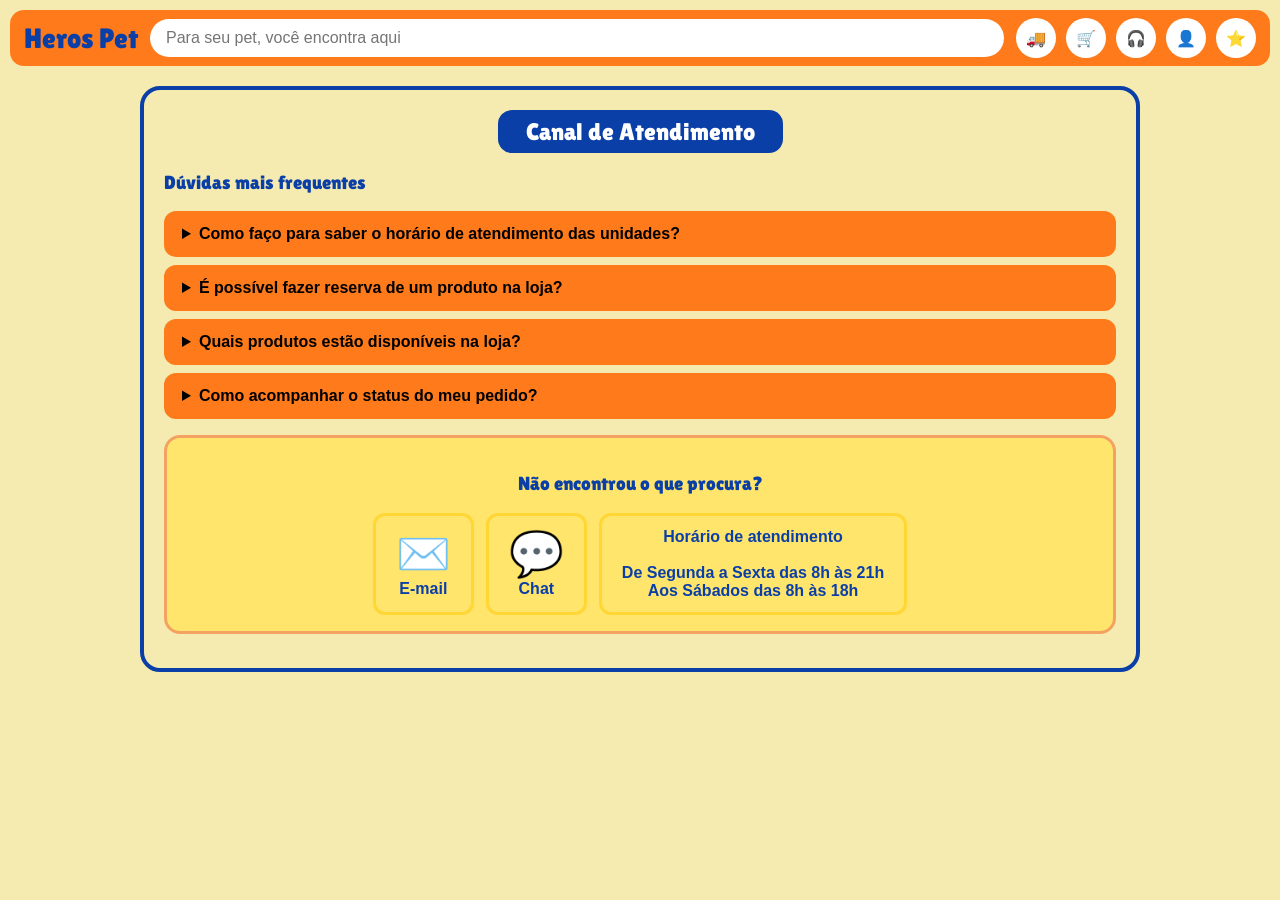
<file: atendimento.html>
<!DOCTYPE html>
<html lang="pt-br">
<head>
  <meta charset="UTF-8"><meta name="viewport" content="width=device-width, initial-scale=1">
  <title>Atendimento - Heros Pet</title>
  <link rel="icon" href="favicon.ico">
  <link href="https://fonts.googleapis.com/css2?family=Lilita+One&display=swap" rel="stylesheet">
  <link rel="stylesheet" href="style.css"><link rel="stylesheet" href="paginas.css">
  <style>
    details { background: var(--laranja); border-radius: 12px; margin-bottom: 8px; padding: 14px 18px; color: #000; font-weight: bold; }
    summary { cursor: pointer; } details p { font-weight: normal; margin: 10px 0 0; }
    .contato { display: flex; gap: 12px; justify-content: center; flex-wrap: wrap; text-align: center; font-weight: bold; }
    .contato > div { background: var(--card); border: 3px solid var(--amarelo); border-radius: 12px; padding: 12px 20px; }
    .contato .icone { font-size: 44px; }
  </style>
</head>
<body>
  <header class="cabecalho">
    <a href="index.html" class="logo">Heros Pet</a>
    <input type="search" class="busca" placeholder="Para seu pet, você encontra aqui">
    <nav class="icones">
      <a href="entrega.html" title="Entrega">🚚</a>
      <a href="carrinho.html" title="Carrinho">🛒</a>
      <a href="atendimento.html" title="Atendimento">🎧</a>
      <a href="login.html" title="Perfil">👤</a>
      <a href="favoritos.html" title="Favoritos">⭐</a>
    </nav>
  </header>
  <main class="painel">
    <h2 class="rotulo">Canal de Atendimento</h2>
    <h3>Dúvidas mais frequentes</h3>
    <details><summary>Como faço para saber o horário de atendimento das unidades?</summary><p>Segunda a sexta das 8h às 21h e aos sábados das 8h às 18h.</p></details>
    <details><summary>É possível fazer reserva de um produto na loja?</summary><p>Sim. Fale com a gente por e-mail ou chat informando o produto e a unidade.</p></details>
    <details><summary>Quais produtos estão disponíveis na loja?</summary><p>Veja todos os produtos nas seções de Gatos, Aves, Roedores, Peixes, Cães e Pesca na página inicial.</p></details>
    <details><summary>Como acompanhar o status do meu pedido?</summary><p>Clique no ícone 🚚 no topo da página para ver as etapas da entrega.</p></details>
    <div class="card" style="margin-top:16px">
      <h3 style="text-align:center">Não encontrou o que procura?</h3>
      <div class="contato">
        <div><div class="icone">✉️</div>E-mail</div>
        <div><div class="icone">💬</div>Chat</div>
        <div>Horário de atendimento<br><br>De Segunda a Sexta das 8h às 21h<br>Aos Sábados das 8h às 18h</div>
      </div>
    </div>
  </main>
</body>
</html>
</file>
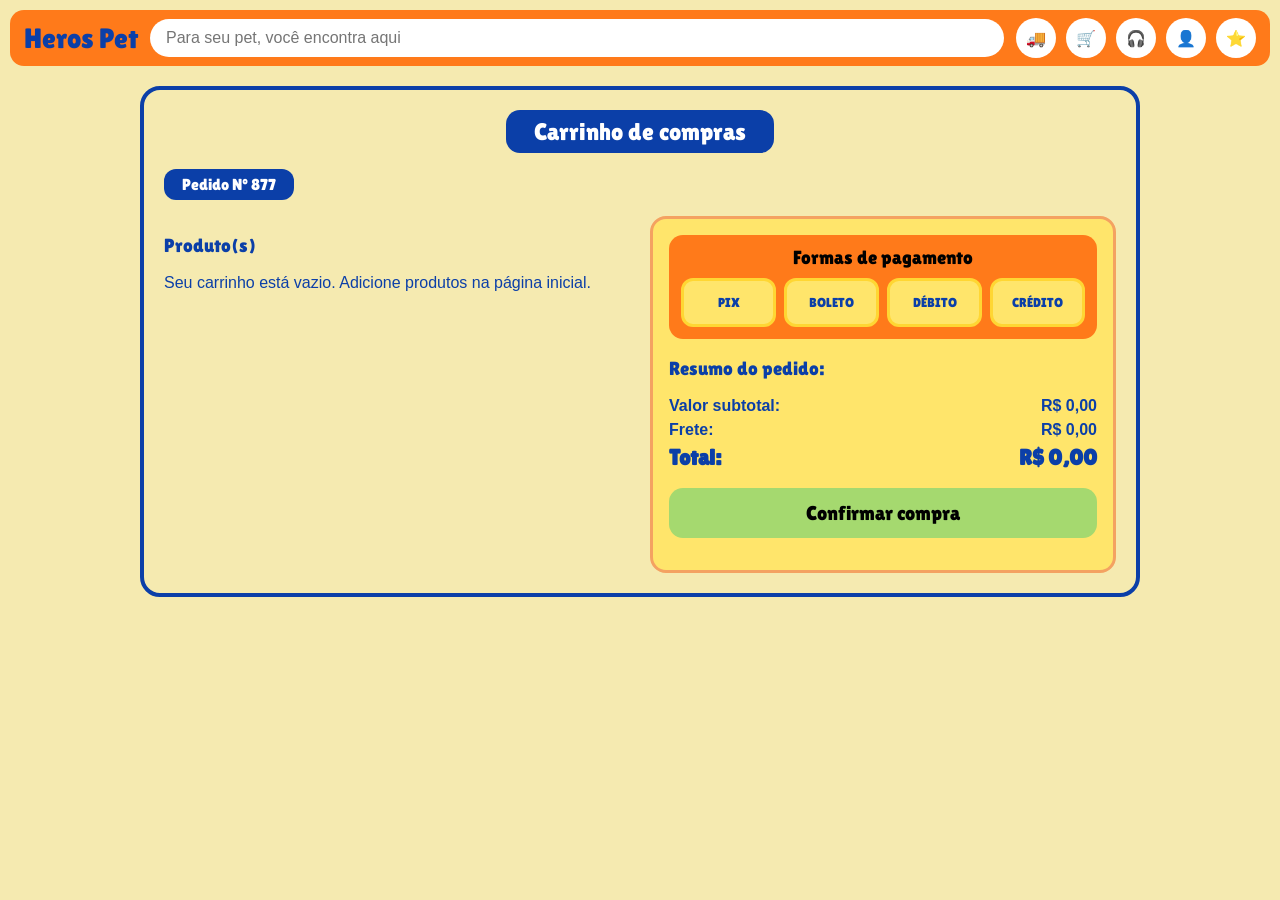
<file: carrinho.html>
<!DOCTYPE html>
<html lang="pt-br">
<head>
  <meta charset="UTF-8">
  <meta name="viewport" content="width=device-width, initial-scale=1">
  <title>Carrinho - Heros Pet</title>
  <link rel="icon" href="favicon.ico">
  <link href="https://fonts.googleapis.com/css2?family=Lilita+One&display=swap" rel="stylesheet">
  <link rel="stylesheet" href="style.css">
  <style>
    .painel { max-width: 1000px; margin: 20px auto; border: 4px solid var(--azul); border-radius: 20px; padding: 20px; }
    .rotulo { display: block; width: fit-content; margin: 0 auto 16px; background: var(--azul); color: #fff; padding: 8px 28px; border-radius: 14px; font-size: 24px; }
    .pedido { background: var(--azul); color: #fff; padding: 6px 18px; border-radius: 12px; display: inline-block; font-family: "Lilita One", Arial; }
    .layout { display: grid; grid-template-columns: 1fr 1fr; gap: 20px; margin-top: 16px; }
    .item { display: grid; grid-template-columns: 110px 1fr; gap: 14px; align-items: center; margin-bottom: 14px; }
    .item .foto { background: var(--card); border: 2px solid var(--laranja-claro); border-radius: 14px; height: 110px; display: flex; align-items: center; justify-content: center; }
    .item .foto img { max-height: 90px; }
    .item strong { display: block; margin-bottom: 6px; }
    .qtd { display: flex; align-items: center; gap: 8px; margin-top: 8px; }
    .qtd button, .remover { border: 0; background: var(--amarelo); color: var(--azul); font-weight: bold; border-radius: 8px; width: 32px; height: 32px; cursor: pointer; font-size: 18px; }
    .remover { width: auto; padding: 0 10px; font-size: 13px; margin-left: 8px; }
    .resumo { background: var(--card); border: 3px solid var(--laranja-claro); border-radius: 16px; padding: 16px; }
    .pagamento { background: var(--laranja); border-radius: 14px; padding: 12px; margin-bottom: 14px; text-align: center; }
    .pagamento h3 { margin: 0 0 10px; color: #000; }
    .formas { display: grid; grid-template-columns: repeat(4, 1fr); gap: 8px; }
    .formas button { background: var(--card); border: 3px solid var(--amarelo); border-radius: 12px; padding: 14px 4px; font-family: "Lilita One", Arial; color: var(--azul); cursor: pointer; }
    .formas button.ativo { background: var(--azul); color: #fff; border-color: var(--azul); }
    .linha { display: flex; justify-content: space-between; margin: 6px 0; font-weight: bold; }
    .total { font-size: 22px; font-family: "Lilita One", Arial; }
    #confirmar { width: 100%; margin-top: 12px; background: #a5d96f; color: #000; border: 0; border-radius: 14px; padding: 14px; font-family: "Lilita One", Arial; font-size: 20px; cursor: pointer; }
    #mensagem { margin-top: 10px; font-weight: bold; text-align: center; }
    .erro { color: #c0392b; }
    @media (max-width: 700px) { .layout { grid-template-columns: 1fr; } }
  </style>
</head>
<body>
  <header class="cabecalho">
    <a href="index.html" class="logo">Heros Pet</a>
    <input type="search" class="busca" placeholder="Para seu pet, você encontra aqui">
    <nav class="icones">
      <a href="entrega.html" title="Entrega">🚚</a>
      <a href="carrinho.html" title="Carrinho">🛒</a>
      <a href="atendimento.html" title="Atendimento">🎧</a>
      <a href="login.html" title="Perfil">👤</a>
      <a href="favoritos.html" title="Favoritos">⭐</a>
    </nav>
  </header>

  <main class="painel">
    <h2 class="rotulo">Carrinho de compras</h2>
    <span class="pedido" id="npedido"></span>

    <div class="layout">
      <section>
        <h3>Produto(s)</h3>
        <div id="lista"></div>
      </section>

      <section class="resumo">
        <div class="pagamento">
          <h3>Formas de pagamento</h3>
          <div class="formas">
            <button type="button">PIX</button>
            <button type="button">BOLETO</button>
            <button type="button">DÉBITO</button>
            <button type="button">CRÉDITO</button>
          </div>
        </div>
        <h3>Resumo do pedido:</h3>
        <div class="linha"><span>Valor subtotal:</span><span id="subtotal"></span></div>
        <div class="linha"><span>Frete:</span><span id="frete"></span></div>
        <div class="linha total"><span>Total:</span><span id="total"></span></div>
        <button type="button" id="confirmar">Confirmar compra</button>
        <p id="mensagem"></p>
      </section>
    </div>
  </main>

  <script src="dados.js"></script>
  <script>
    let pagamento = "";
    function desenhar() {
      const c = getCarrinho().filter(i => prod(i.id)), lista = document.getElementById("lista");
      lista.innerHTML = c.length ? "" : "<p>Seu carrinho está vazio. Adicione produtos na página inicial.</p>";
      let sub = 0;
      c.forEach(i => {
        const p = prod(i.id); sub += p.preco * i.qtd;
        const div = document.createElement("div"); div.className = "item";
        div.innerHTML = `<div class="foto"><img src="${p.img}" alt="${p.nome}"></div><div><strong>${p.nome}</strong>${moeda(p.preco)} cada
          <div class="qtd"><button type="button" data-a="menos" data-id="${p.id}">−</button><span>Quantidade (${i.qtd}x)</span>
          <button type="button" data-a="mais" data-id="${p.id}">+</button>
          <button type="button" class="remover" data-a="remover" data-id="${p.id}">Remover</button></div></div>`;
        lista.appendChild(div);
      });
      const fr = c.length ? FRETE : 0;
      document.getElementById("subtotal").textContent = moeda(sub);
      document.getElementById("frete").textContent = moeda(fr);
      document.getElementById("total").textContent = moeda(sub + fr);
      document.getElementById("npedido").textContent = "Pedido Nº " + proximoPedido();
    }
    document.getElementById("lista").addEventListener("click", e => {
      const b = e.target.closest("button"); if (!b) return;
      const i = getCarrinho().find(x => x.id === b.dataset.id);
      if (b.dataset.a === "mais") setQtd(i.id, i.qtd + 1);
      if (b.dataset.a === "menos") setQtd(i.id, i.qtd - 1);
      if (b.dataset.a === "remover") removerCarrinho(i.id);
      desenhar();
    });
    document.querySelectorAll(".formas button").forEach(b => b.addEventListener("click", () => {
      document.querySelectorAll(".formas button").forEach(x => x.classList.remove("ativo"));
      b.classList.add("ativo"); pagamento = b.textContent;
    }));
    document.getElementById("confirmar").addEventListener("click", () => {
      const msg = document.getElementById("mensagem"); msg.className = "erro";
      if (!getCarrinho().length) return msg.textContent = "Adicione produtos ao carrinho.";
      if (!pagamento) return msg.textContent = "Escolha uma forma de pagamento.";
      if (!usuarioAtual()) return msg.innerHTML = 'Entre na sua conta para finalizar. <a href="login.html">Ir para o login</a>';
      const ped = criarPedido(pagamento); msg.className = "";
      msg.innerHTML = "Pedido Nº " + ped.numero + " confirmado no " + pagamento + " (pagamento simulado)! <a href='entrega.html'>Acompanhar entrega</a>";
      desenhar();
    });
    desenhar();
  </script>
</body>
</html>
</file>
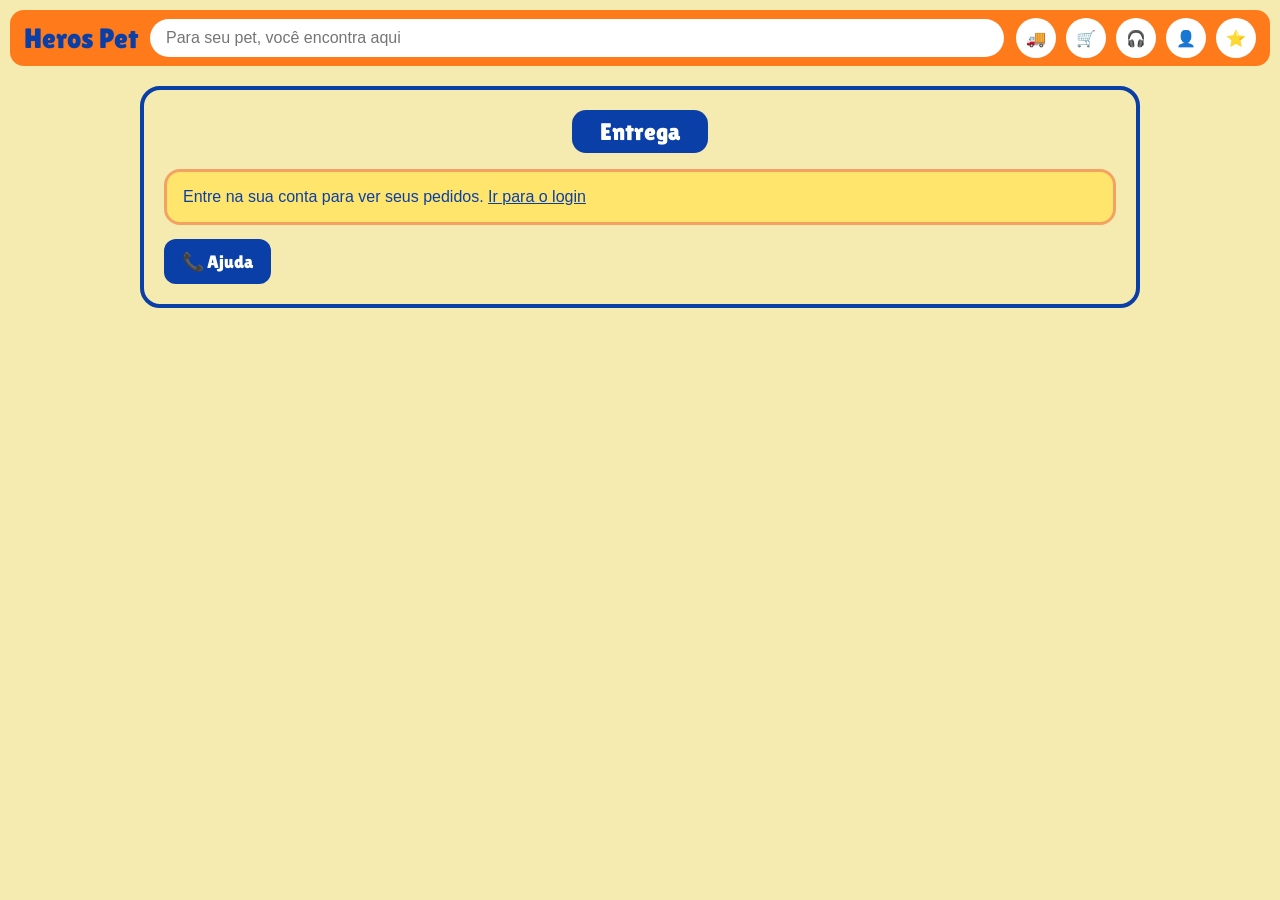
<file: entrega.html>
<!DOCTYPE html>
<html lang="pt-br">
<head>
  <meta charset="UTF-8"><meta name="viewport" content="width=device-width, initial-scale=1">
  <title>Entrega - Heros Pet</title>
  <link rel="icon" href="favicon.ico">
  <link href="https://fonts.googleapis.com/css2?family=Lilita+One&display=swap" rel="stylesheet">
  <link rel="stylesheet" href="style.css"><link rel="stylesheet" href="paginas.css">
  <style>
    .info { display: flex; justify-content: space-between; gap: 10px; flex-wrap: wrap; margin-bottom: 14px; }
    .tag { background: var(--azul); color: #fff; padding: 8px 16px; border-radius: 12px; font-family: "Lilita One", Arial; text-align: center; }
    .etapas { display: flex; justify-content: space-between; gap: 8px; flex-wrap: wrap; }
    .etapa { flex: 1; min-width: 130px; text-align: center; font-family: "Lilita One", Arial; }
    .bola { width: 70px; height: 70px; border-radius: 50%; margin: 10px auto; display: flex; align-items: center; justify-content: center; font-size: 30px; background: var(--laranja-claro); }
    .feita .bola { background: var(--azul); }
    .status { display: inline-block; font-size: 13px; padding: 6px 10px; border-radius: 10px; background: var(--laranja-claro); color: #fff; }
    .feita .status { background: var(--azul); }
    .rodape-entrega { display: flex; justify-content: space-between; margin-top: 14px; flex-wrap: wrap; gap: 10px; }
  </style>
</head>
<body>
  <header class="cabecalho">
    <a href="index.html" class="logo">Heros Pet</a>
    <input type="search" class="busca" placeholder="Para seu pet, você encontra aqui">
    <nav class="icones">
      <a href="entrega.html" title="Entrega">🚚</a>
      <a href="carrinho.html" title="Carrinho">🛒</a>
      <a href="atendimento.html" title="Atendimento">🎧</a>
      <a href="login.html" title="Perfil">👤</a>
      <a href="favoritos.html" title="Favoritos">⭐</a>
    </nav>
  </header>
  <main class="painel">
    <h2 class="rotulo">Entrega</h2>
    <div id="pedidos"></div>
    <div class="rodape-entrega"><a class="btn" href="atendimento.html">📞 Ajuda</a></div>
  </main>
  <script src="dados.js"></script>
  <script>
    const etapas = [["Pagamento", "💸"], ["Separando pedido", "📦"], ["Enviado ao Correio", "📬"], ["Entregando pedido", "🚚"], ["Entregue!", "🏠"]];
    function desenhar() {
      const box = document.getElementById("pedidos");
      if (!usuarioAtual()) return box.innerHTML = '<p class="card">Entre na sua conta para ver seus pedidos. <a href="login.html"><u>Ir para o login</u></a></p>';
      const peds = getPedidos().slice().reverse();
      if (!peds.length) return box.innerHTML = '<p class="card">Você ainda não fez nenhum pedido. Finalize uma compra no <a href="carrinho.html"><u>carrinho</u></a>.</p>';
      box.innerHTML = peds.map(p => {
        const f = etapaDoPedido(p), prev = new Date(p.criadoEm + 7 * 864e5).toLocaleDateString("pt-BR", { day: "2-digit", month: "2-digit" });
        return `<h3>Pedido Nº ${p.numero} - ${moeda(p.total)}</h3>
          <div class="info"><span class="tag">Entrega prevista para:<br>${prev}</span><span class="tag">Etapas realizadas: ${f}/5</span></div>
          <div class="card etapas">${etapas.map((e, i) => `<div class="etapa ${i < f ? "feita" : ""}">${e[0]}<div class="bola">${e[1]}</div>
          <span class="status">Etapa ${i + 1}<br>${i < f ? "Realizada!" : "Em andamento"}</span></div>`).join("")}</div>`;
      }).join("");
    }
    desenhar(); setInterval(desenhar, 15000);
  </script>
</body>
</html>
</file>
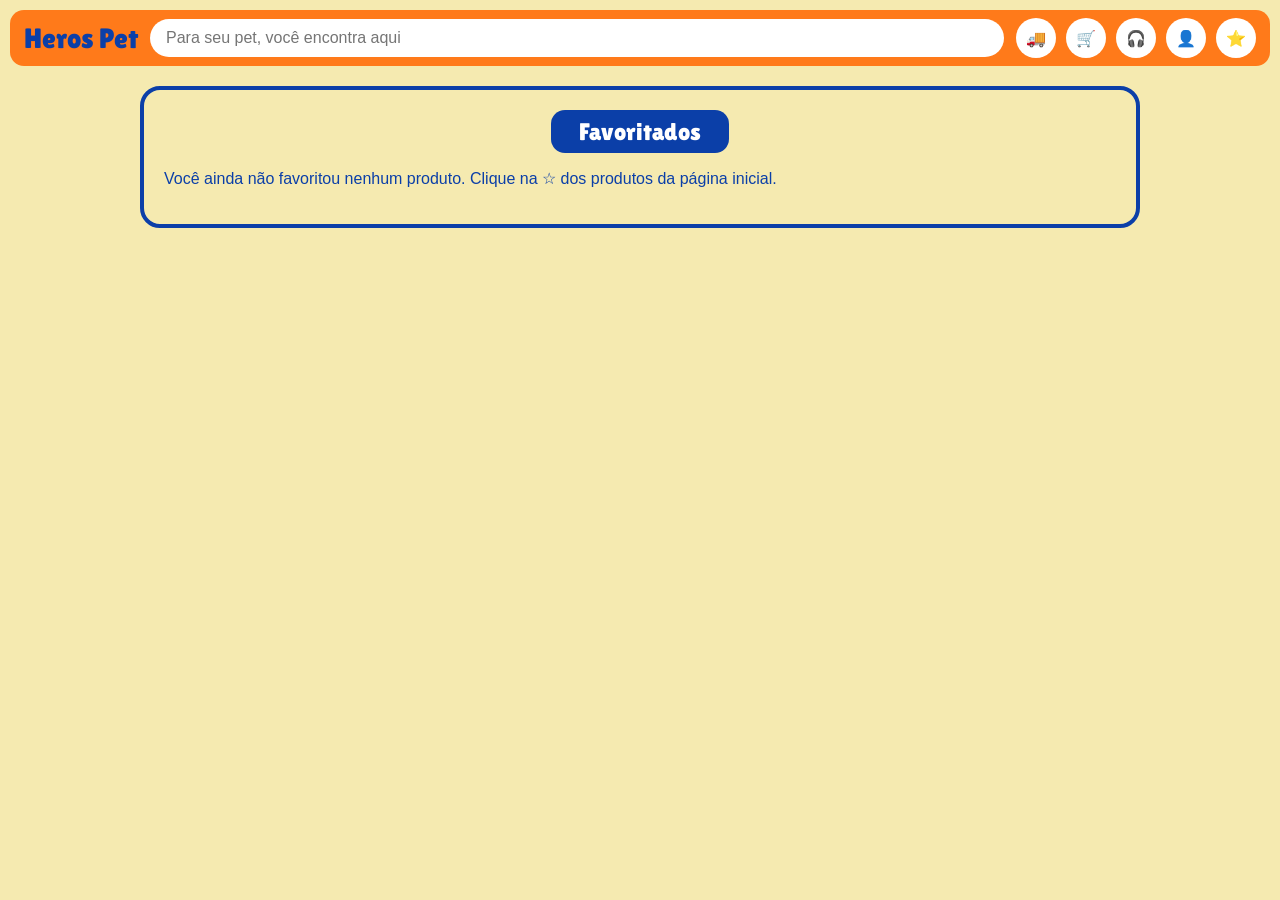
<file: favoritos.html>
<!DOCTYPE html>
<html lang="pt-br">
<head>
  <meta charset="UTF-8"><meta name="viewport" content="width=device-width, initial-scale=1">
  <title>Favoritos - Heros Pet</title>
  <link rel="icon" href="favicon.ico">
  <link href="https://fonts.googleapis.com/css2?family=Lilita+One&display=swap" rel="stylesheet">
  <link rel="stylesheet" href="style.css"><link rel="stylesheet" href="paginas.css">
  <style>
    .fav-item { display: grid; grid-template-columns: 90px 1fr auto; gap: 14px; align-items: center; }
    .fav-item img { max-height: 90px; display: block; margin: auto; }
    .fav-item h3 { margin: 0 0 4px; font-family: Arial; font-size: 15px; }
    .preco { font-family: "Lilita One", Arial; font-size: 24px; }
    .assin { background: var(--laranja-claro); color: #fff; border-radius: 12px; padding: 6px 10px; font-family: "Lilita One", Arial; }
    .acoes { display: flex; align-items: center; gap: 8px; margin-top: 8px; flex-wrap: wrap; }
    .desfav { background: none; border: 0; color: var(--azul); font-weight: bold; cursor: pointer; }
    @media (max-width: 700px) { .fav-item { grid-template-columns: 70px 1fr; } .fav-item > :last-child { grid-column: 1 / -1; } }
  </style>
</head>
<body>
  <header class="cabecalho">
    <a href="index.html" class="logo">Heros Pet</a>
    <input type="search" class="busca" placeholder="Para seu pet, você encontra aqui">
    <nav class="icones">
      <a href="entrega.html" title="Entrega">🚚</a>
      <a href="carrinho.html" title="Carrinho">🛒</a>
      <a href="atendimento.html" title="Atendimento">🎧</a>
      <a href="login.html" title="Perfil">👤</a>
      <a href="favoritos.html" title="Favoritos">⭐</a>
    </nav>
  </header>
  <main class="painel">
    <h2 class="rotulo">Favoritados</h2>
    <div id="lista"></div>
    <p class="msg" id="msg"></p>
  </main>
  <script src="dados.js"></script>
  <script>
    const q = {};
    function desenhar() {
      const l = document.getElementById("lista");
      const favs = getFavoritos().map(prod).filter(Boolean);
      l.innerHTML = favs.length ? "" : "<p>Você ainda não favoritou nenhum produto. Clique na ☆ dos produtos da página inicial.</p>";
      favs.forEach(p => {
        const d = document.createElement("div"); d.className = "card fav-item";
        d.innerHTML = `<img src="${p.img}" alt="${p.nome}"><div><h3>${p.nome}</h3>★★★★★</div>
          <div><div class="preco">${moeda(p.preco)}</div><div class="assin">${moeda(p.assin)} para assinantes</div>
          <div class="acoes"><button class="btn-mini" data-a="menos" data-id="${p.id}">−</button><b>${q[p.id] || 1}</b>
          <button class="btn-mini" data-a="mais" data-id="${p.id}">+</button>
          <button class="btn" data-a="add" data-id="${p.id}">Adicionar ao Carrinho</button>
          <button class="desfav" data-a="desf" data-id="${p.id}">Desfavoritar ⭐</button></div></div>`;
        l.appendChild(d);
      });
    }
    document.getElementById("lista").addEventListener("click", e => {
      const b = e.target.closest("button"); if (!b) return;
      const id = b.dataset.id, msg = document.getElementById("msg"); msg.textContent = "";
      if (b.dataset.a === "mais") q[id] = (q[id] || 1) + 1;
      if (b.dataset.a === "menos") q[id] = Math.max(1, (q[id] || 1) - 1);
      if (b.dataset.a === "desf") toggleFavorito(id);
      if (b.dataset.a === "add") { addCarrinho(id, q[id] || 1); msg.textContent = (q[id] || 1) + "x adicionado ao carrinho!"; }
      desenhar();
    });
    desenhar();
  </script>
</body>
</html>
</file>
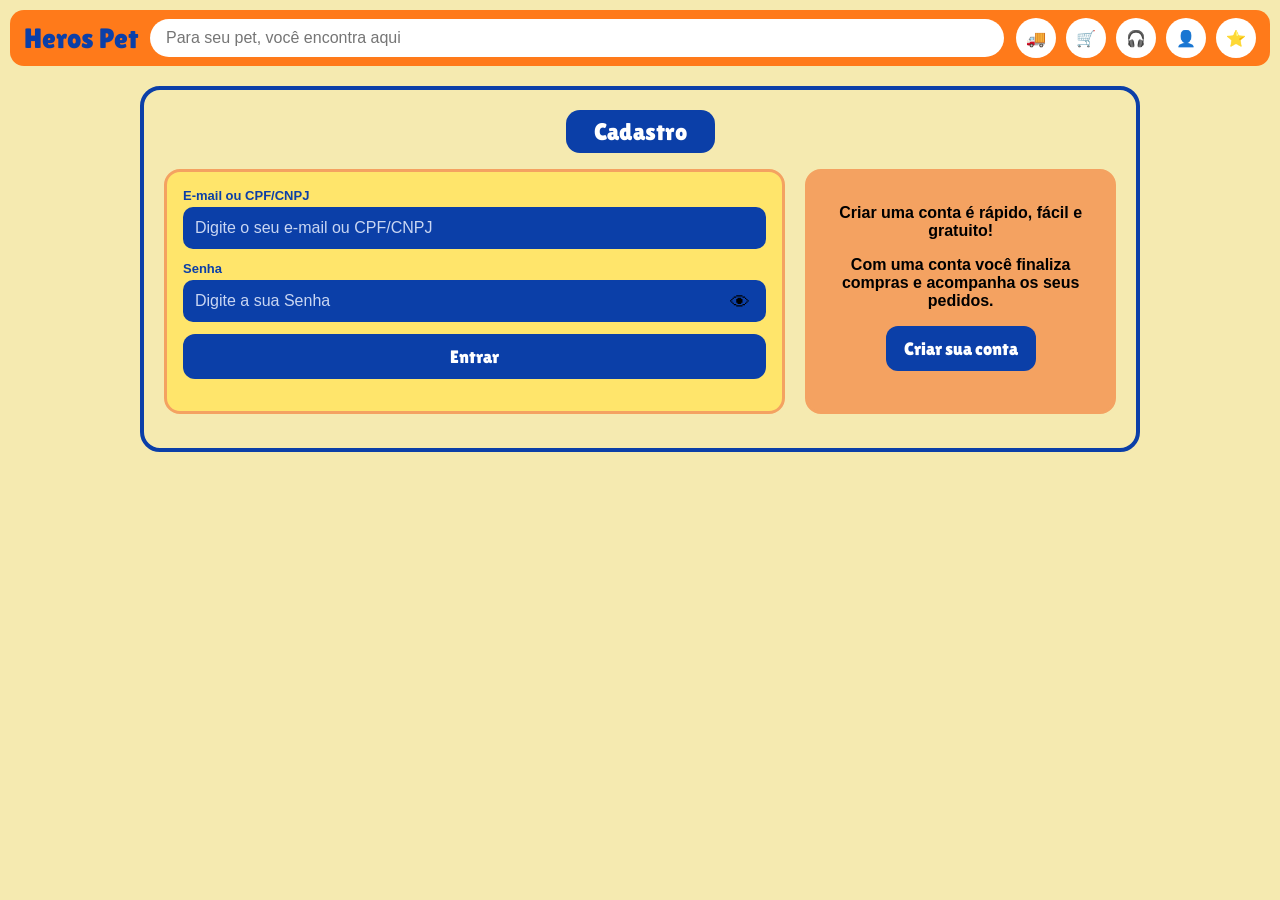
<file: login.html>
<!DOCTYPE html>
<html lang="pt-br">
<head>
  <meta charset="UTF-8"><meta name="viewport" content="width=device-width, initial-scale=1">
  <title>Cadastro - Heros Pet</title>
  <link rel="icon" href="favicon.ico">
  <link href="https://fonts.googleapis.com/css2?family=Lilita+One&display=swap" rel="stylesheet">
  <link rel="stylesheet" href="style.css"><link rel="stylesheet" href="paginas.css">
  <style>
    .layout { display: grid; grid-template-columns: 2fr 1fr; gap: 20px; }
    .senha { position: relative; } .senha button { position: absolute; right: 10px; top: 14px; background: none; border: 0; font-size: 20px; cursor: pointer; }
    .lateral { background: var(--laranja-claro); text-align: center; font-weight: bold; color: #000; }
    .linha { display: flex; justify-content: space-between; font-size: 13px; font-weight: bold; }
    @media (max-width: 700px) { .layout { grid-template-columns: 1fr; } }
  </style>
</head>
<body>
  <header class="cabecalho">
    <a href="index.html" class="logo">Heros Pet</a>
    <input type="search" class="busca" placeholder="Para seu pet, você encontra aqui">
    <nav class="icones">
      <a href="entrega.html" title="Entrega">🚚</a>
      <a href="carrinho.html" title="Carrinho">🛒</a>
      <a href="atendimento.html" title="Atendimento">🎧</a>
      <a href="login.html" title="Perfil">👤</a>
      <a href="favoritos.html" title="Favoritos">⭐</a>
    </nav>
  </header>
  <main class="painel">
    <h2 class="rotulo" id="titulo">Cadastro</h2>
    <div class="layout">
      <div class="card" id="logado" hidden></div>
      <form class="card" id="form">
        <input class="campo" id="nome" placeholder="Seu nome" hidden>
        <label class="linha">E-mail ou CPF/CNPJ</label>
        <input class="campo" id="email" placeholder="Digite o seu e-mail ou CPF/CNPJ">
        <label class="linha">Senha</label>
        <div class="senha"><input class="campo" id="senha" type="password" placeholder="Digite a sua Senha"><button type="button" id="olho" title="Mostrar senha">👁</button></div>
        <button class="btn" style="width:100%" id="enviar">Entrar</button>
        <p class="msg" id="msg"></p>
      </form>
      <aside class="card lateral" id="lateral">
        <p>Criar uma conta é rápido, fácil e gratuito!</p>
        <p>Com uma conta você finaliza compras e acompanha os seus pedidos.</p>
        <button class="btn" type="button" id="alternar">Criar sua conta</button>
      </aside>
    </div>
  </main>
  <script src="dados.js"></script>
  <script>
    let modo = "entrar";
    const $ = id => document.getElementById(id), msg = $("msg");
    const aviso = t => { msg.className = "msg erro"; msg.textContent = t; };
    function atualizar() {
      const u = usuarioAtual(), cad = modo === "cadastrar";
      $("form").hidden = $("lateral").hidden = !!u; $("logado").hidden = !u;
      if (u) { $("logado").innerHTML = `<h3>Olá, ${u.nome}!</h3><p>${u.id}</p><a class="btn" href="entrega.html">Meus pedidos</a> <button class="btn" id="sair">Sair</button>`; $("sair").onclick = () => { sair(); atualizar(); }; }
      $("nome").hidden = !cad; $("enviar").textContent = cad ? "Cadastrar" : "Entrar";
      $("alternar").textContent = cad ? "Já tenho conta" : "Criar sua conta"; $("titulo").textContent = cad ? "Criar conta" : "Cadastro";
    }
    $("olho").onclick = () => $("senha").type = $("senha").type === "password" ? "text" : "password";
    $("alternar").onclick = () => { modo = modo === "entrar" ? "cadastrar" : "entrar"; msg.textContent = ""; atualizar(); };
    $("form").addEventListener("submit", async e => {
      e.preventDefault();
      const r = modo === "cadastrar" ? await cadastrar($("nome").value, $("email").value, $("senha").value) : await entrar($("email").value, $("senha").value);
      if (r !== true) return aviso(r);
      $("senha").value = ""; msg.textContent = ""; atualizar();
    });
    atualizar();
  </script>
</body>
</html>
</file>
<file: style.css>
/* ===== CORES (variáveis: mude aqui e muda no site todo) ===== */
:root {
  --fundo: #f5eab0;
  --laranja: #ff7a1a;
  --laranja-claro: #f4a261;
  --azul: #0b3fa8;
  --amarelo: #ffd633;
  --card: #ffe56b;
}

* { box-sizing: border-box; }

body {
  margin: 0;
  background: var(--fundo);
  color: var(--azul);
  font-family: Arial, sans-serif;
}

img { max-width: 100%; }
a { color: inherit; text-decoration: none; }

/* Fonte chamativa nos títulos */
h1, h2, h3, .logo, .rotulo { font-family: "Lilita One", Arial, sans-serif; font-weight: normal; }

/* ===== 1. CABEÇALHO =====
   display: flex coloca os itens lado a lado */
.cabecalho {
  display: flex;
  align-items: center;
  gap: 12px;
  margin: 10px;
  padding: 8px 14px;
  background: var(--laranja);
  border-radius: 14px;
}
.logo { font-size: 28px; color: var(--azul); }
.busca {
  flex: 1; /* ocupa todo o espaço que sobrar */
  padding: 10px 16px;
  border: none;
  border-radius: 20px;
  font-size: 16px;
}
.icones { display: flex; gap: 10px; }
.icones a {
  width: 40px; height: 40px;
  display: grid; place-items: center;
  background: #fff;
  border-radius: 50%;
}

/* ===== 2. BANNERS: dois lado a lado ===== */
.banners {
  display: flex;
  gap: 16px;
  margin: 24px 20px;
}
.banner {
  flex: 1;
  display: flex;
  justify-content: space-between;
  align-items: center;
  padding: 16px 24px;
  background: var(--laranja);
  border: 8px solid var(--laranja-claro);
  border-radius: 16px;
  color: var(--amarelo);
  min-height: 230px;
}
.banner h2 { margin: 0; font-size: 44px; }
.banner h2 span { font-size: 64px; }
.banner p { font-size: 26px; margin: 8px 0 0; font-family: "Lilita One", Arial, sans-serif; }
.banner img { max-height: 200px; }
.banner img[alt="Gato"] { max-height: 200px; transform: translate(-80px, 10px); }

/* ===== 3. FAIXAS ===== */
.faixa {
  margin: 20px;
  padding: 18px;
  text-align: center;
  background: var(--laranja);
  border: 6px solid var(--laranja-claro);
  border-radius: 14px;
  font-family: "Lilita One", Arial, sans-serif;
  font-size: 32px;
}
.destaque { color: var(--amarelo); text-decoration: underline; }
.faixa-amarela { color: var(--amarelo); font-size: 28px; }
.faixa-amarela a { color: var(--azul); text-decoration: underline; }

/* ===== 4. POPULARES ===== */
.titulo-azul {
  display: table; /* faz a caixa abraçar o texto */
  margin: 30px auto 24px;
  padding: 6px 20px;
  background: var(--azul);
  color: #fff;
  border-radius: 10px;
  font-size: 26px;
}
.colunas {
  display: flex;
  gap: 16px;
  margin: 0 20px;
  align-items: flex-start;
}
.coluna { flex: 1; display: flex; flex-direction: column; gap: 28px; }

.grupo {
  position: relative;
  padding: 26px 14px 14px;
  background: var(--fundo);
  border: 5px solid var(--azul);
  border-radius: 14px;
  outline: 5px solid var(--laranja-claro); /* contorno laranja por fora */
  outline-offset: 2px;
  .banner [alt="Gato"] { max-height: 200px; transform: translate(-80px, 10px);

}}
.grupo h3 {
  position: absolute; /* título "pendurado" na borda de cima */
  top: -18px; left: 50%;
  transform: translateX(-50%);
  margin: 0;
  padding: 4px 22px;
  background: var(--azul);
  color: #fff;
  border-radius: 10px;
  font-size: 18px;
}
/* grid: 2 colunas de produtos */
.produtos { display: grid; grid-template-columns: repeat(2, 1fr); gap: 12px; }
.produto {
  position: relative;
  min-height: 150px;
  padding: 10px;
  background: var(--card);
  border-radius: 8px;
  text-align: center;
  font-size: 12px;
}
.produto img { max-height: 150px; }
.produto p { margin: 6px 0 0; }
.fav { position: absolute; top: 6px; right: 8px; font-size: 18px; }

/* ===== 5. SEÇÕES (Gatos, Aves...) ===== */
.secoes {
  display: flex;
  align-items: center;
  justify-content: center;
  gap: 40px;
  margin: 50px 20px;
}
.caixa-laranja {
  max-width: 330px;
  margin: 0;
  padding: 20px;
  background: var(--laranja);
  border: 6px solid var(--laranja-claro);
  border-radius: 14px;
  text-align: center;
  font-size: 34px;
  line-height: 1.2;
}
.secoes-links { display: grid; grid-template-columns: repeat(3, 1fr); gap: 22px 40px; }
.secoes-links a { display: flex; flex-direction: column; align-items: center; gap: 10px; }
.circulo {
  width: 100px; height: 100px;
  display: grid; place-items: center;
  border: 5px solid var(--azul);
  border-radius: 50%;
  background: var(--amarelo);
  font-size: 48px;
}
.rotulo { padding: 2px 22px; background: var(--azul); color: #fff; border-radius: 10px; }

/* ===== 7. RODAPÉ ===== */
.rodape {
  margin-top: 40px;
  padding: 24px 40px;
  background: #f58a42;
  text-align: center;
  font-size: 13px;
}
.rodape .titulo-azul { margin-left: 0; font-size: 18px; }
.mais-buscados {
  list-style: none;
  margin: 0 auto 24px;
  padding: 0;
  max-width: 900px;
  columns: 5; /* texto em 5 colunas */
  text-align: left;
  color: #fff;
  line-height: 1.7;
}
.glossario { font-weight: bold; letter-spacing: 2px; color: #000; }
.rodape small { display: block; margin-top: 10px; font-size: 10px; color: #000; }

/* ===== CELULAR: abaixo de 800px, tudo vira uma coluna ===== */
@media (max-width: 800px) {
  .banners, .colunas, .secoes { flex-direction: column; }
  .mais-buscados { columns: 2; }
  .banner h2 { font-size: 34px; }
  .faixa, .faixa-amarela { font-size: 22px; }
}
</file>
<file: paginas.css>
/* Estilos compartilhados pelas páginas internas (favoritos, login, entrega, atendimento) */
.painel { max-width: 1000px; margin: 20px auto; border: 4px solid var(--azul); border-radius: 20px; padding: 20px; }
.rotulo { display: block; width: fit-content; margin: 0 auto 16px; background: var(--azul); color: #fff; padding: 8px 28px; border-radius: 14px; font-size: 24px; }
.card { background: var(--card); border: 3px solid var(--laranja-claro); border-radius: 16px; padding: 16px; margin-bottom: 14px; }
.btn { background: var(--azul); color: #fff; border: 0; border-radius: 12px; padding: 12px 18px; font-family: "Lilita One", Arial; font-size: 18px; cursor: pointer; }
.btn-mini { background: var(--amarelo); color: var(--azul); border: 0; border-radius: 8px; width: 34px; height: 34px; font-weight: bold; font-size: 18px; cursor: pointer; }
.campo { width: 100%; padding: 12px; border: 0; border-radius: 10px; background: var(--azul); color: #fff; font-size: 16px; margin: 4px 0 12px; }
.campo::placeholder { color: #c9d6f2; }
.msg { font-weight: bold; margin-top: 8px; }
.erro { color: #c0392b; }
</file>
